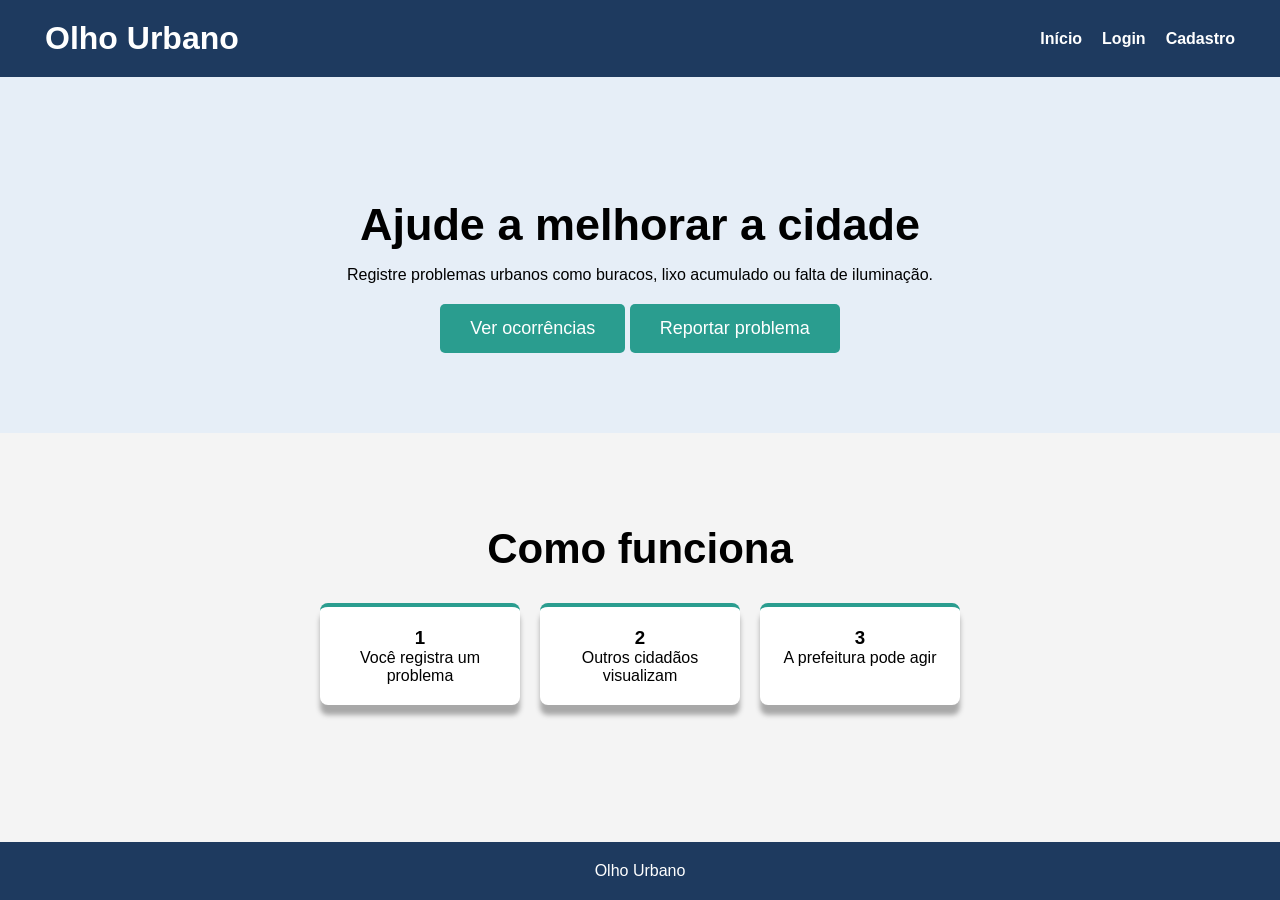
<file: index.html>
<!DOCTYPE html>
<html lang="pt-br">

<head>

<meta charset="UTF-8">
<meta name="viewport" content="width=device-width, initial-scale=1.0">

<title>Olho Urbano</title>

<link rel="stylesheet" href="style.css">


</head>

<body>

<header>

<h1>Olho Urbano</h1>

<nav class="menu">
<a href="index.html">Início</a>
<a href="login.html">Login</a>
<a href="cadastro.html">Cadastro</a>
</nav>

</header>


<section class="hero">

<h2>Ajude a melhorar a cidade</h2>

<p>
Registre problemas urbanos como buracos, lixo acumulado ou falta de iluminação.
</p>

<a class="botao" href="mapa.html">
Ver ocorrências
</a>

<a class="botao" href="reportar.html">
Reportar problema
</a>

</section>


<section class="info">

<h2>Como funciona</h2>

<div class="cards">

<div class="card">
<h3>1</h3>
<p>Você registra um problema</p>
</div>

<div class="card">
<h3>2</h3>
<p>Outros cidadãos visualizam</p>
</div>

<div class="card">
<h3>3</h3>
<p>A prefeitura pode agir</p>
</div>

</div>

</section>


<footer>

<p>Olho Urbano</p>

</footer>

</body>

</html>
</file>
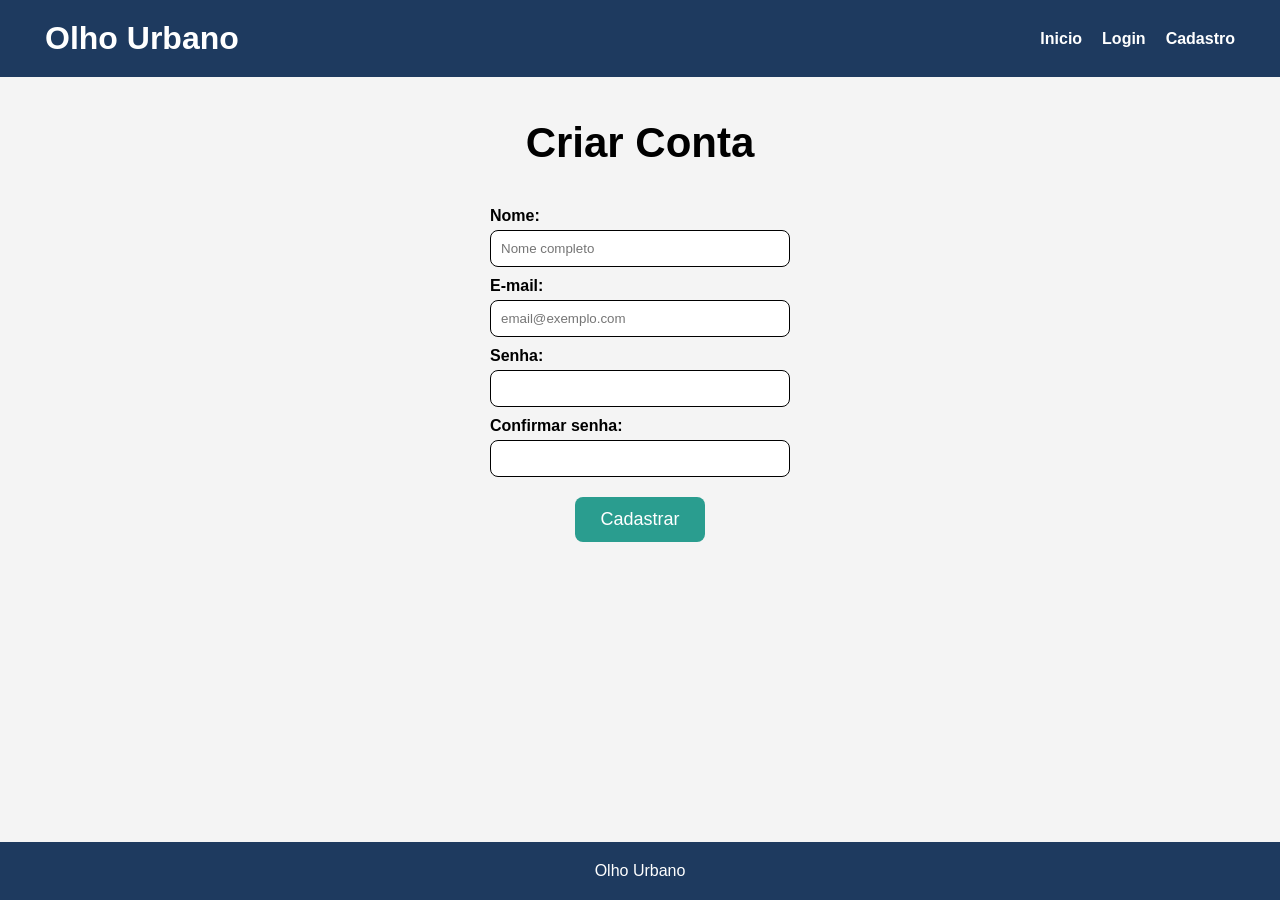
<file: cadastro.html>
<!DOCTYPE html>
<html lang="pt-br">

<head>
    <meta charset="UTF-8">
    <meta name="viewport" content="width=device-width, initial-scale=1.0">
    <title>Cadastro</title>
    <link rel="stylesheet" href="style.css">
</head>

<body>
    <header>
        <h1>Olho Urbano</h1>

        <nav class="menu">
            <a href="index.html">Inicio</a>
            <a href="login.html">Login</a>
            <a href="cadatro.html">Cadastro</a>
        </nav>
    </header>

    <main>
    <h2>Criar Conta</h2>
    <form class="formulario">
        <label for="nome">Nome:</label>
        <input type="text" id="nome" placeholder="Nome completo" required>

        <label for="email">E-mail:</label>
        <input type="email" id="email" placeholder="email@exemplo.com" required>

        <label for="senha">Senha:</label>
        <input type="password" id="senha" required>

        <label for="confirmar">Confirmar senha:</label>
        <input type="password" id="confirmar" required>

        <button class="botao" type="submit">Cadastrar</button>
    </form>
    </main>
        
<footer>
    <p>Olho Urbano</p>
</footer>

</body>
    
</html>
</file>
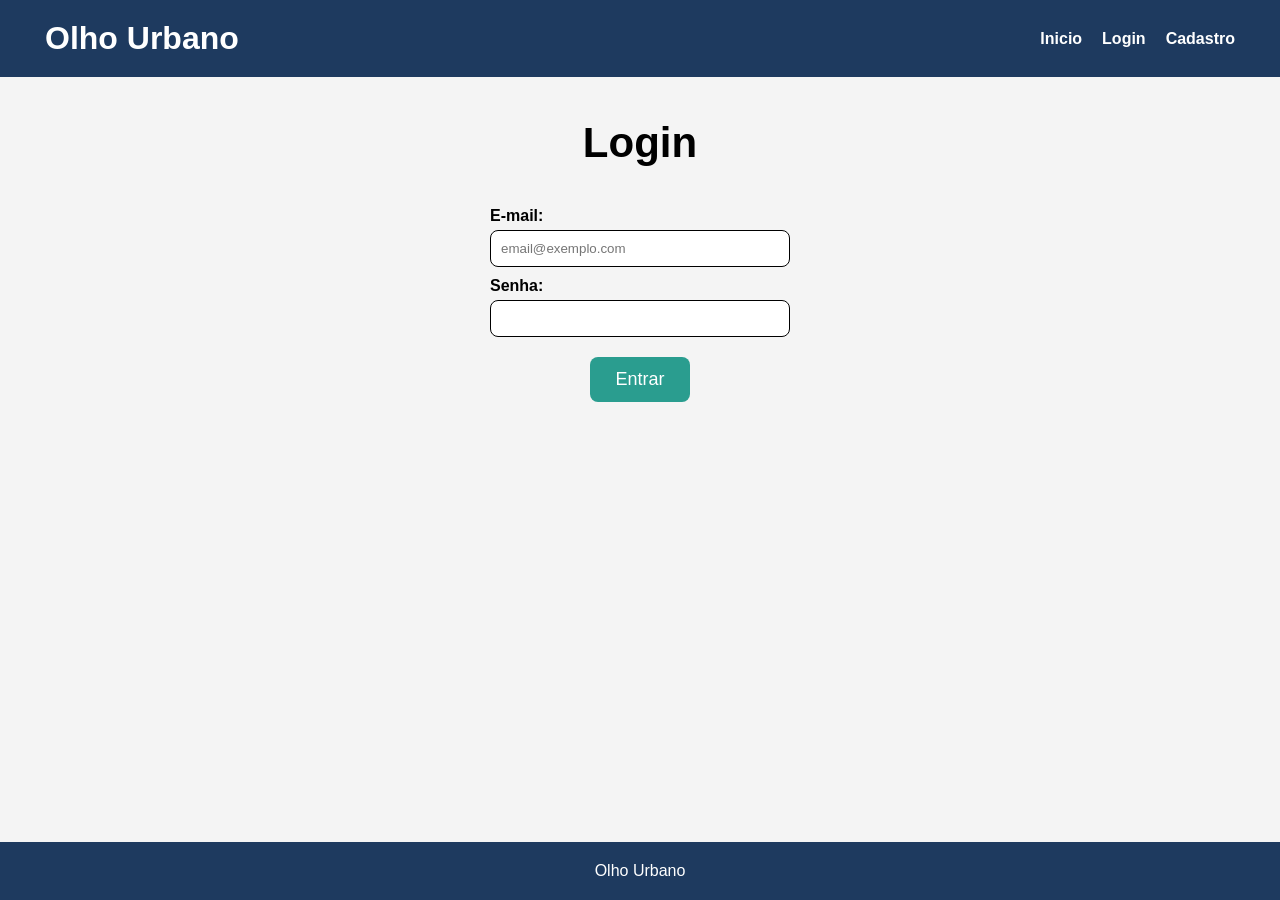
<file: login.html>
<!DOCTYPE html>
<html lang="pt-br">

<head>
    <meta charset="UTF-8">
    <meta name="viewport" content="width=device-width, initial-scale=1.0">
    <title>Login</title>
    <link rel="stylesheet" href="style.css">
</head>

<body>
    <header>
        <h1>Olho Urbano</h1>

        <nav class="menu">
            <a href="index.html">Inicio</a>
            <a href="login.html">Login</a>
            <a href="cadastro.html">Cadastro</a>
        </nav>
    </header>

    <main>
    <h2>Login</h2>
    <form class="formulario">
        <label for="email">E-mail:</label>
        <input type="email" id="email" placeholder="email@exemplo.com" required>

        <label for="senha">Senha:</label>
        <input type="password" id="senha" required>

        <button class="botao" type="submit">Entrar</button>
    </form>
    </main>
    
<footer>
    <p>Olho Urbano</p>
</footer>
    
</body>
    
</html>
</file>
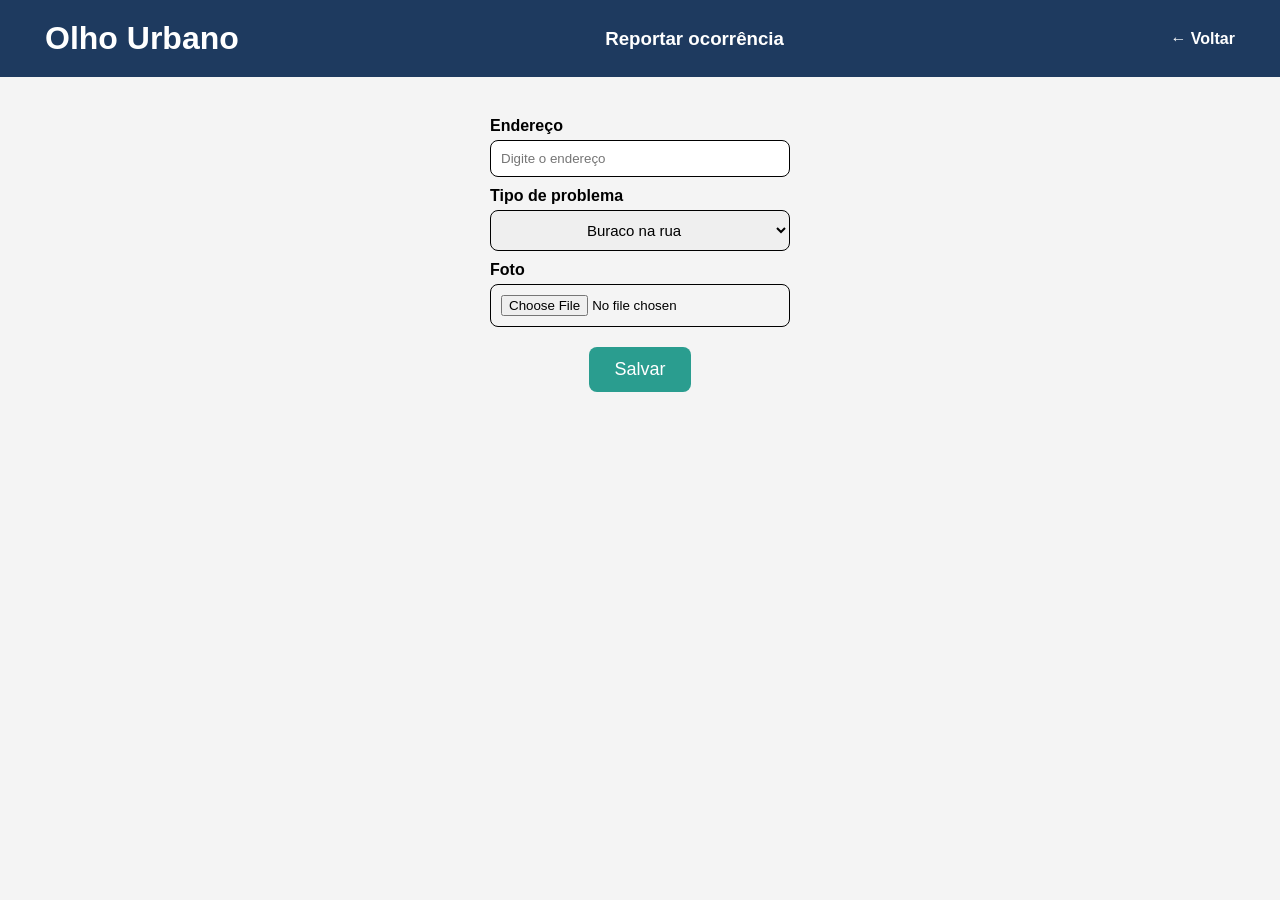
<file: reportar.html>
<!DOCTYPE html>
<html>

<head>

<title>Registrar ocorrência</title>

<link rel="stylesheet" href="./style.css">

</head>

<body>
<header>
<h1>Olho Urbano</h1><h3>Reportar ocorrência</h3>
<nav class="menu">
<a href="index.html">← Voltar</a>
</nav>
</header>


<main>  


<div class="formulario">
<label>Endereço</label>

<input type="text" id="endereco" placeholder="Digite o endereço">

<label>Tipo de problema</label>

<select id="tipo">

<option>Buraco na rua</option>
<option>Poste sem iluminação</option>
<option>Lixo acumulado</option>
<option>Alagamento</option>

</select>

<label>Foto</label>

<input type="file" id="foto" accept="image/*">
<img id="preview" width="300">
<p id="resultado"></p>

<button onclick="salvar()">Salvar</button>

</div>







</main>

</body>
<script src="reportar.js"></script>
</html>
</file>
<file: style.css>
* {
  margin: 0;
  padding: 0;
  box-sizing: border-box;
  font-family: Arial;
}

/* Inicio */

body {
  background: #f4f4f4;
  display: flex;
  flex-direction: column;
  min-height: 100vh;
}

main {
flex:1;
}

header {
  background: #1e3a5f;
  color: white;
  display: flex;
  justify-content: space-between;
  align-items: center;
  padding: 20px 45px;
}

nav {
  display: flex;
  font-weight: bold;
}

nav a {
  color: white;
  margin-left: 20px;
  text-decoration: none;
  cursor: pointer;
}

.hero {
  text-align: center;
  padding: 80px 20px;
  background: #e6eef7;
}

.hero h2 {
  font-size: 45px;
  margin-bottom: 15px;
}

.registrar-main {
    display: flex;
    flex-direction: column;
    align-items: center;
}

.botao {
  display: inline-block;
  margin-top: 20px;
  background: #2a9d8f;
  color: white;
  padding: 14px 30px;
  font-size: 18px;
  text-decoration: none;
  border-radius: 5px;
  cursor: pointer;
  max-width: 300px;
 
}

.botao:hover {
  background-color: #1e7067;
}

.info {
  padding: 50px;
  text-align: center;
  flex:1;
}

.cards {
  display: flex;
  justify-content: center;
  gap: 20px;
  margin-top: 30px;
}

.card {
  background: white;
  padding: 20px;
  width: 200px;
  border-top:4px solid #2a9d8f;
  border-radius: 8px;
  box-shadow: 0 10px 5px rgb(168, 168, 168);
}

footer {
  text-align: center;
  padding: 20px;
  background: #1e3a5f;
  color: white;
  margin-top: 40px;
}

/* Cadastro/login */

h2 {
  text-align: center;
  margin-top: 42px;
  font-size: 42px;
}

.formulario {
  display: flex;
  flex-direction: column;
  width: 300px;
  margin: 30px auto;
}

.formulario label {
  margin-top: 10px;
  text-align: left;
  font-weight: bold;
}

.formulario input {
  padding: 10px;
  margin-top: 5px;
  border: 1px solid;
  border-radius: 8px;
}

.formulario select {
  padding: 10px;
  margin-top: 5px;
  text-align: center;
  border: 1px solid;
  border-radius: 8px;
  font-size: 15px;
}

.formulario button {
  margin-top: 20px;
  background: #2a9d8f;
  color: white;
  padding: 12px 25px;
  text-decoration: none;
  border-radius: 8px;
  cursor: pointer;
}

/* Registrar/reportar */

.p-registro {
  text-align: center;
}

#map {

  height: 450px;
  width: 70%;
  margin: auto;
  border-radius: 10px;

}

.botao-reg {
  display: flex;
  justify-content: center;
}

.botao-registro {
  margin-top: 20px;
  background: #2a9d8f;
  color: white;
  padding: 12px 25px;
  text-decoration: none;
  border-radius: 5px;
  cursor: pointer;
}



button{ 
 
  margin: 20px auto;
  display: inline-block;
  margin-top: 20px;
  background: #2a9d8f;
  color: white;
  border: none;
  padding: 14px 30px;
  font-size: 18px;
  text-decoration: none;
  border-radius: 5px;
  cursor: pointer;
  max-width: 300px;
}

button:hover {
  background-color: #1e7067;
}
</file>
